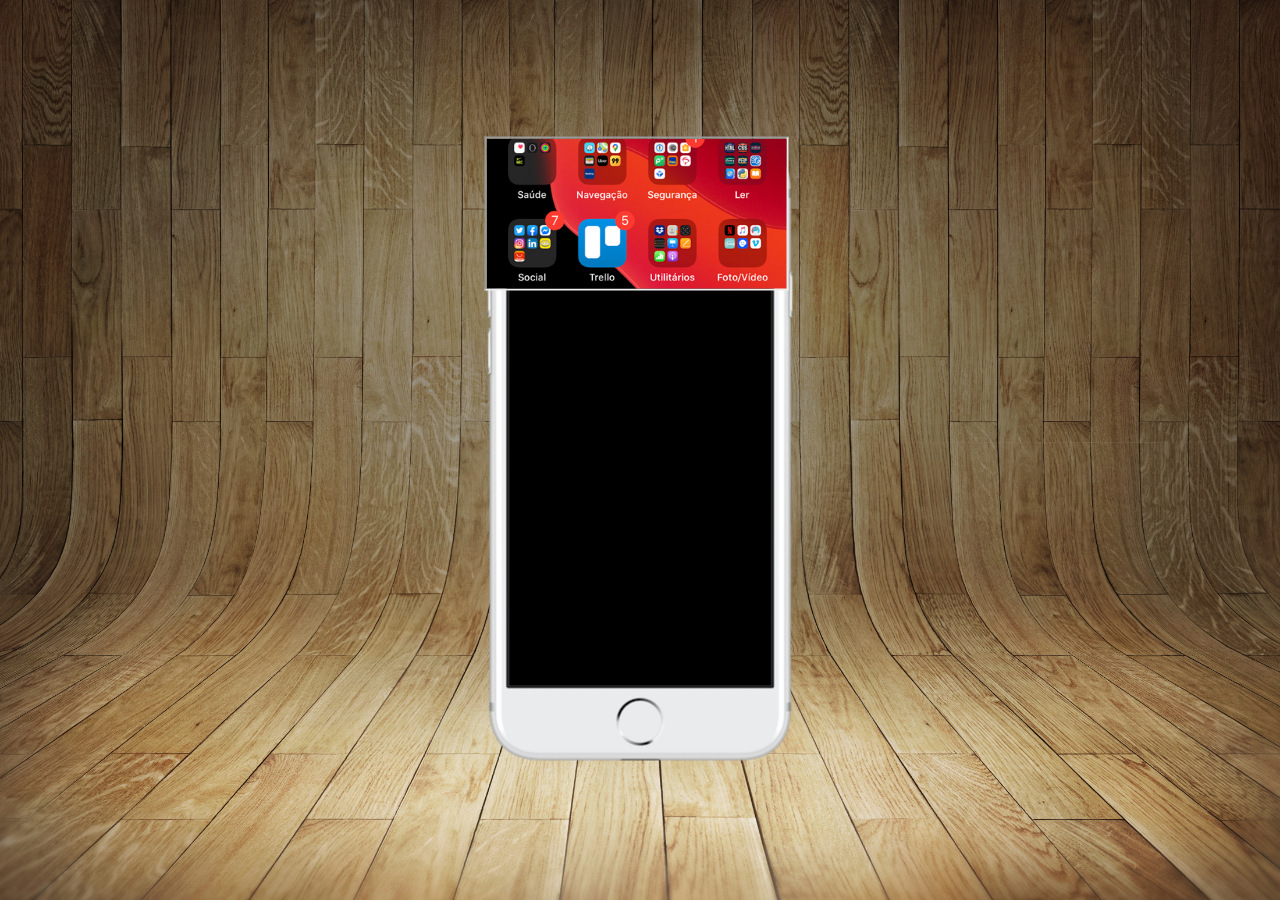
<file: index.html>
<!DOCTYPE html>
<html lang="pt-BR">
<head>
    <meta charset="UTF-8">
    <meta name="viewport" content="width=device-width, initial-scale=1.0">
    <title>Projeto Redes Sociais</title>
    <link rel="shortcut icon" href="imagens/favicon.ico" type="image/x-icon">
    <link rel="stylesheet" href="estilo/style.css">
</head>
<body>
    <main>
        <section id="telefone">
            <iframe src="pag01.html" name="tela" id="tela"></iframe>
        </section>
    </main>
</body>
</html>
</file>
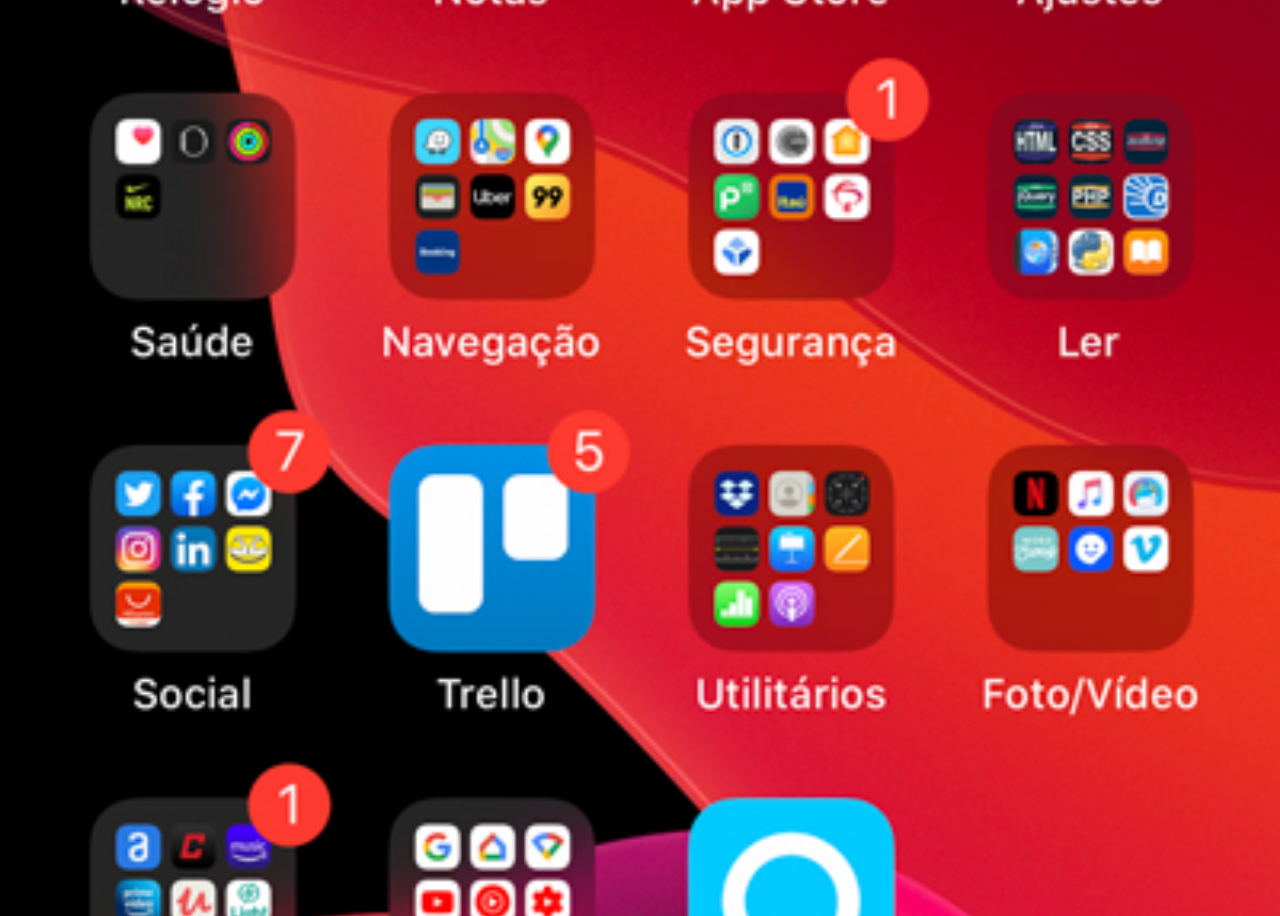
<file: pag01.html>
<!DOCTYPE html>
<html lang="pt-BR">
<head>
    <meta charset="UTF-8">
    <meta name="viewport" content="width=device-width, initial-scale=1.0">
    <title>Document</title>
    <style>
        body {
            width: 100vw;
            height: 100vh;
            background-image: url('imagens/tela-home.jpg');
            background-position: center;
            background-repeat: no-repeat;
            background-size: cover;
        }
    </style>
</head>
<body>
    
</body>
</html>
</file>
<file: estilo/style.css>
@charset "UTF-8";

* {
    margin: 0px;
    padding: 0px;
    font-family: Arial, Helvetica, sans-serif;
}

html, body {
    height: 100vh;
    width: 100vw;
}

body {
    background: url('../imagens/fundo-madeira.jpg') no-repeat top center;
    background-size: cover;
    background-attachment: fixed;
}

main {
    position: relative;
    height: 100vh;
}

section#telefone {
    position: absolute;
    top: 50%;
    left: 50%;
    transform: translate(-50%, -50%);

    height: 627px;
    width: 311px;
    background: url('../imagens/frame-iphone.png');
}

section#tela {
    position: relative;
    top: 80px;
    left: 22px;
    width: 269px;
    height: 471px;
}
</file>
